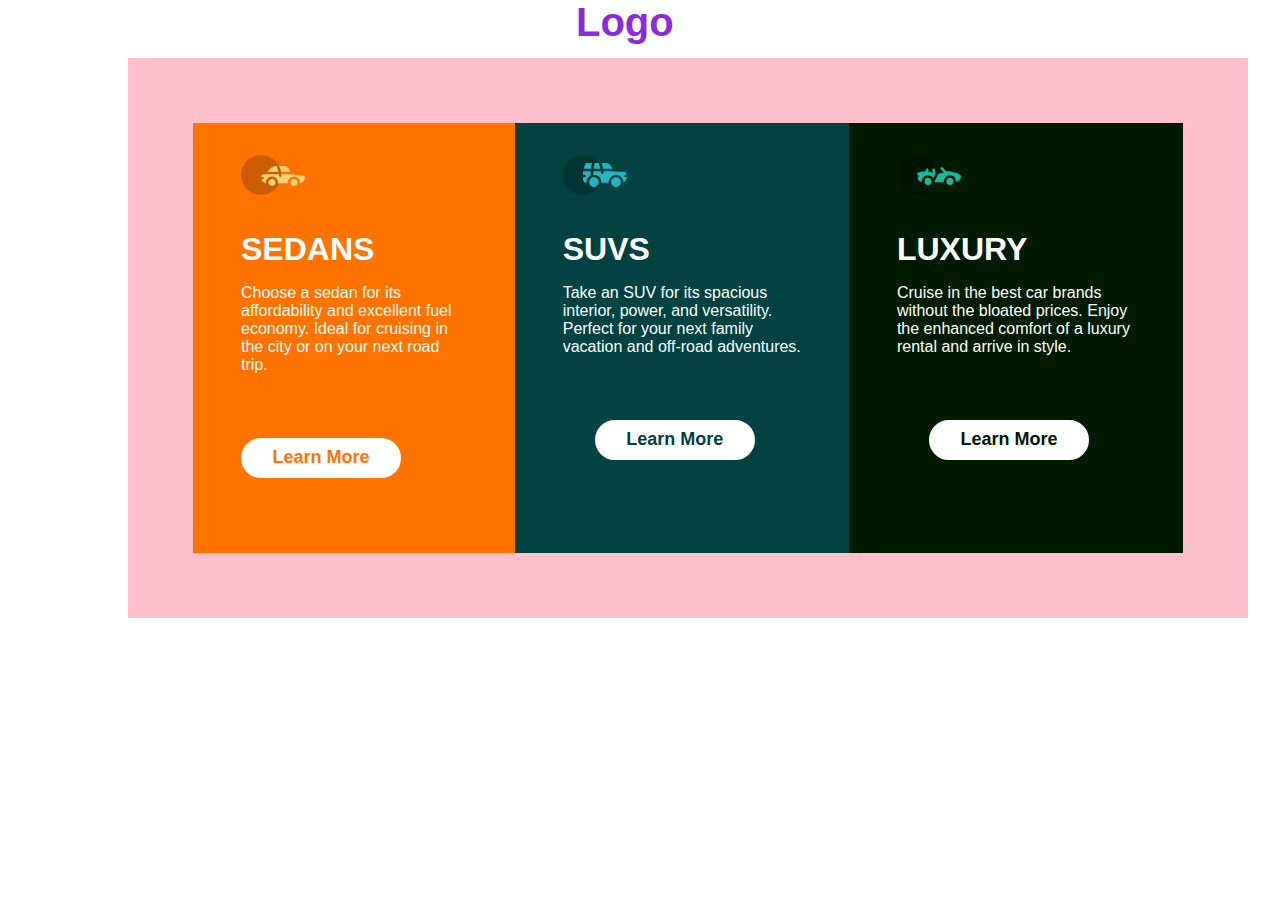
<file: index.html>
<!DOCTYPE html>
<html lang="en">
<head>
    <meta charset="UTF-8">
    <meta http-equiv="X-UA-Compatible" content="IE=edge">
    <meta name="viewport" content="width=device-width, initial-scale=1.0">
    <title>Document</title>
    <link rel="stylesheet" href="css/first.css"/>
</head>
    <body>
        <div class="logo">
            <h1>Logo</h1>
        </div>
        <div class="body">
            <div class="sedans">
                <img src="images/icon-sedans.svg" alt="image of sedans"/>
                <h1>SEDANS</h1>
                <P>Choose a sedan for its affordability and excellent fuel economy. 
                    Ideal for cruising in the city or on your next road trip.</P>
                <button> <a href="sedans.html"> Learn More</a></button>    
            </div>
            <div class="suvs">
               
                <img src="images/icon-suvs.svg" alt="image of suvs"/>
                <h1>SUVS</h1>
                <p>Take an SUV for its spacious interior, power, 
                    and versatility. Perfect for your next family vacation and off-road adventures.</p>
                <button><a href="suvs.html">Learn More</a></button>
            </div>
            <div class="luxury">
                <img src="images/icon-luxury.svg" alt="image of luxury"/>
                <h1>LUXURY</h1>
                <p>Cruise in the best car brands without the bloated prices. Enjoy the enhanced comfort of a luxury rental and arrive in style.
                   </p>
                <button><a href="luxury.html">Learn More</a></button>
            </div>
        </div>
    </body>
</html>
</file>
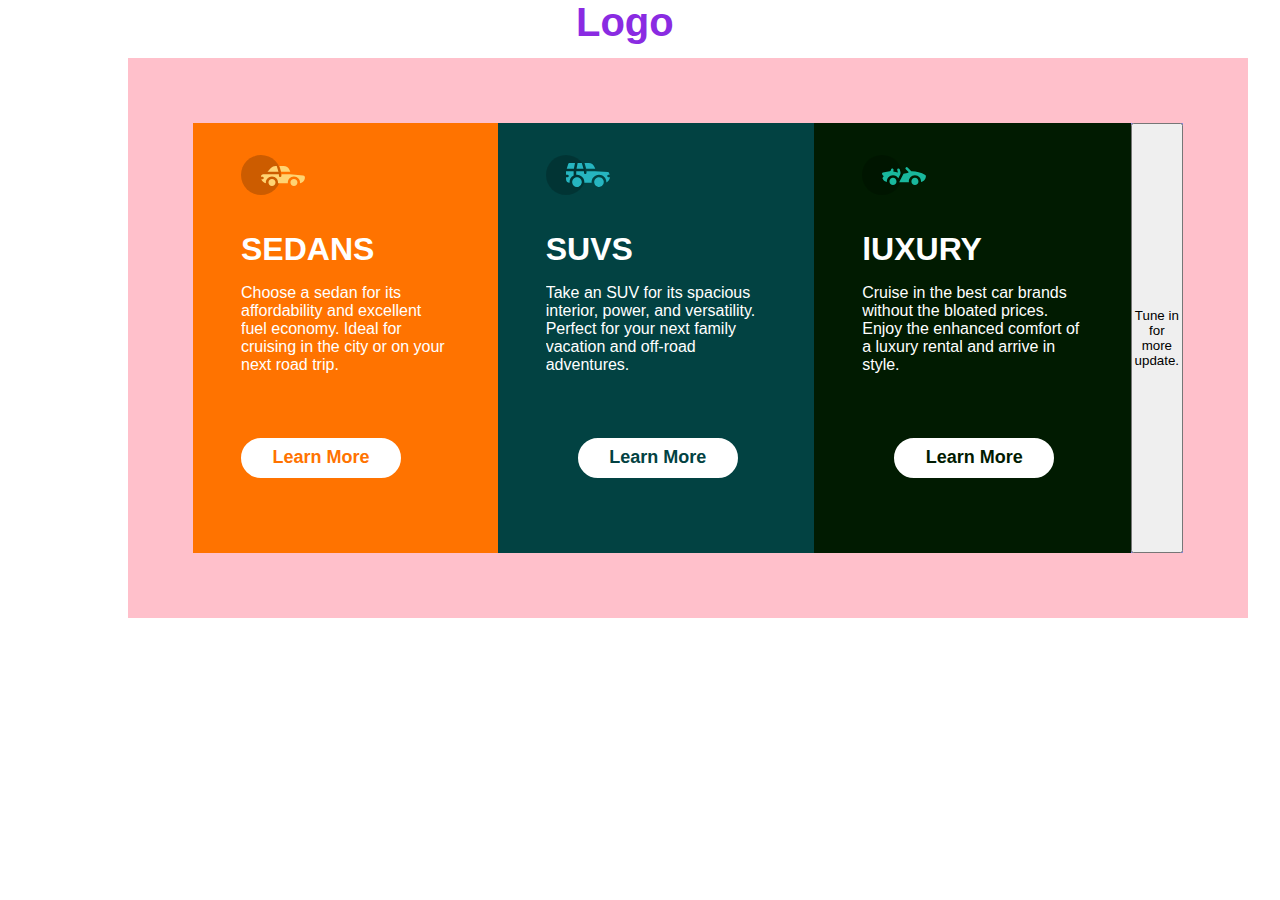
<file: first.html>
<!DOCTYPE html>
<html lang="en">
<head>
    <meta charset="UTF-8">
    <meta http-equiv="X-UA-Compatible" content="IE=edge">
    <meta name="viewport" content="width=device-width, initial-scale=1.0">
    <title>Document</title>
    <link rel="stylesheet" href="css/first.css"/>
</head>
    <body>
        <div class="logo">
            <h1>Logo</h1>
        </div>
        <div class="body">
            <div class="sedans">
                <img src="images/icon-sedans.svg" alt="image of sedans"/>
                <h1>SEDANS</h1>
                <P>Choose a sedan for its affordability and excellent fuel economy. 
                    Ideal for cruising in the city or on your next road trip.</P>
                <button> <a href="sedans.html"> Learn More</a></button>    
            </div>
            <div class="suvs">
               
                <img src="images/icon-suvs.svg" alt="image of suvs"/>
                <h1>SUVS</h1>
                <p>Take an SUV for its spacious interior, power, 
                    and versatility. Perfect for your next family vacation and off-road adventures.</p>
                <button><a href="suvs.html">Learn More</a></button>
            </div>
            <div class="luxury">
                <img src="images/icon-luxury.svg" alt="image of luxury"/>
                <h1>lUXURY</h1>
                <p>Cruise in the best car brands without the bloated prices. Enjoy the enhanced comfort of a luxury rental and arrive in style.
                   </p>
                <button><a href="luxury.html">Learn More</a></button>
            </div>
            <button>Tune in for more update.</button>
        </div>
    </body>
</html>
</file>
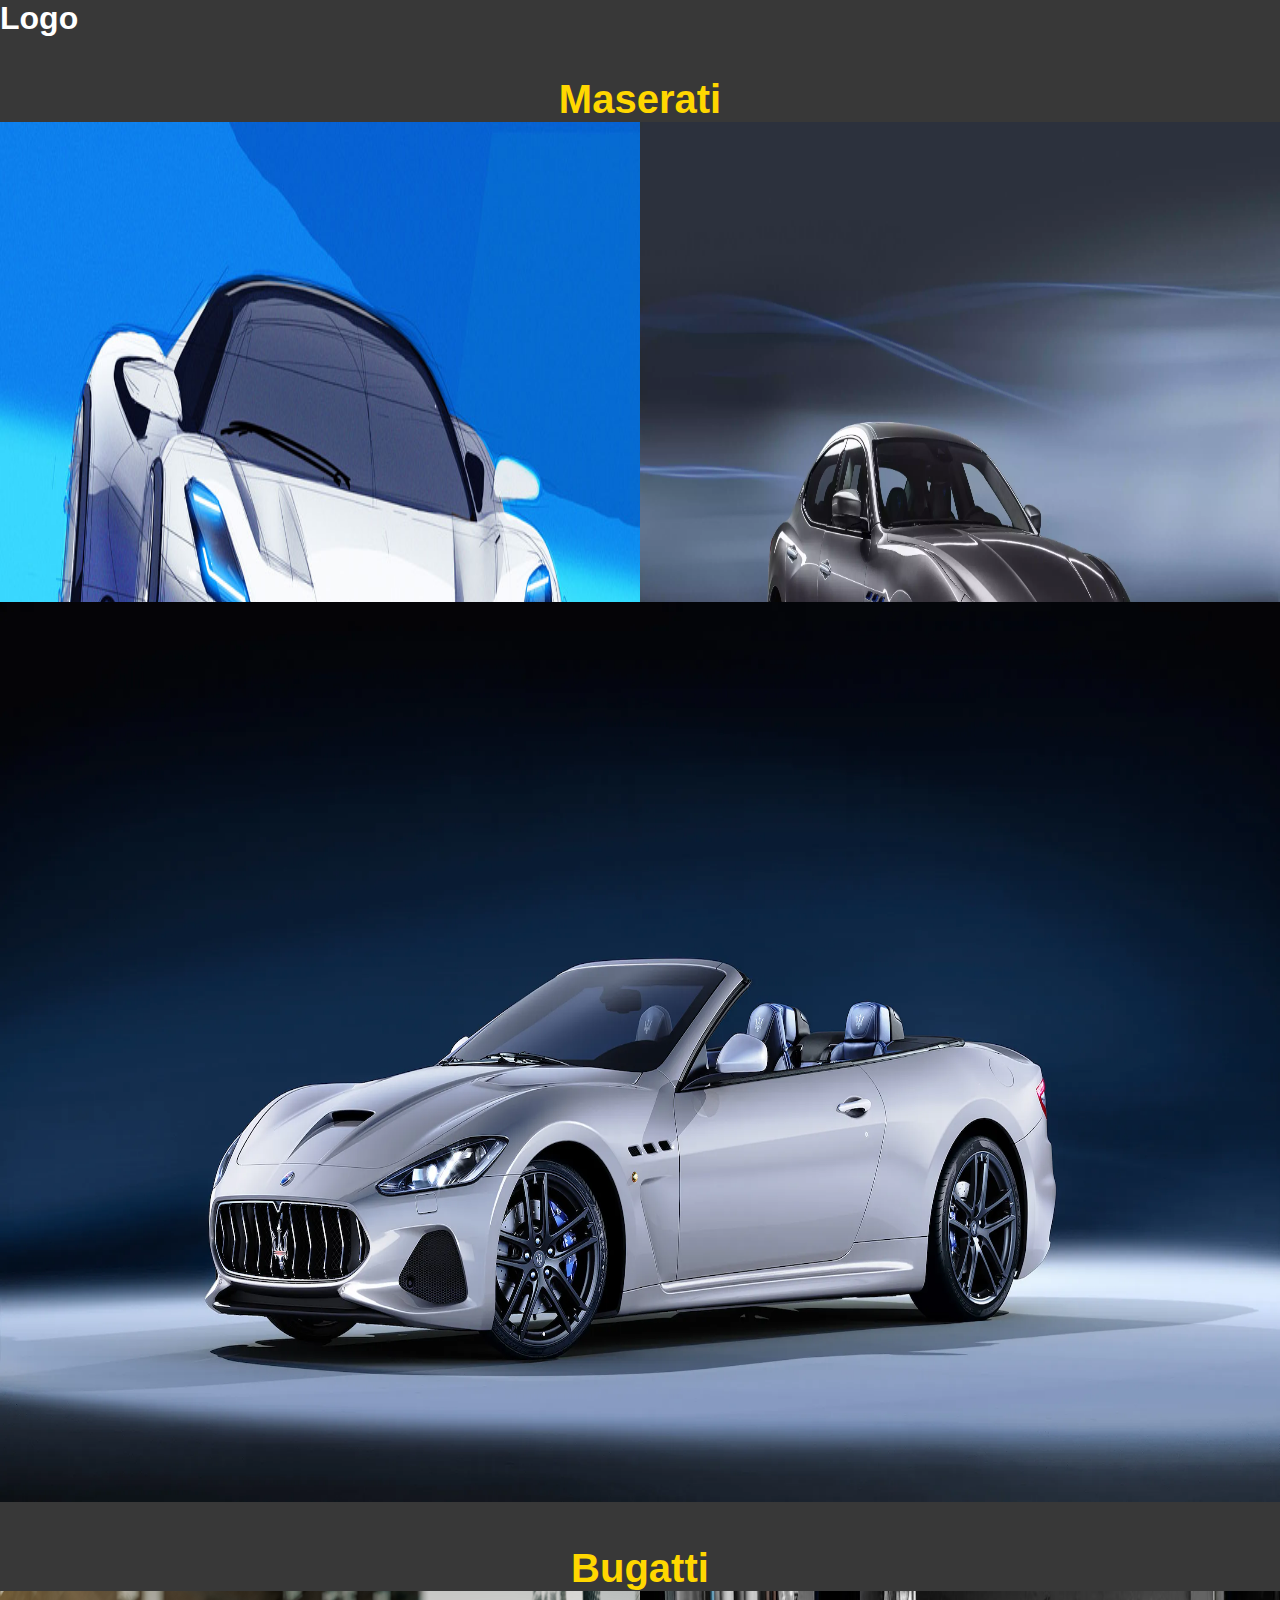
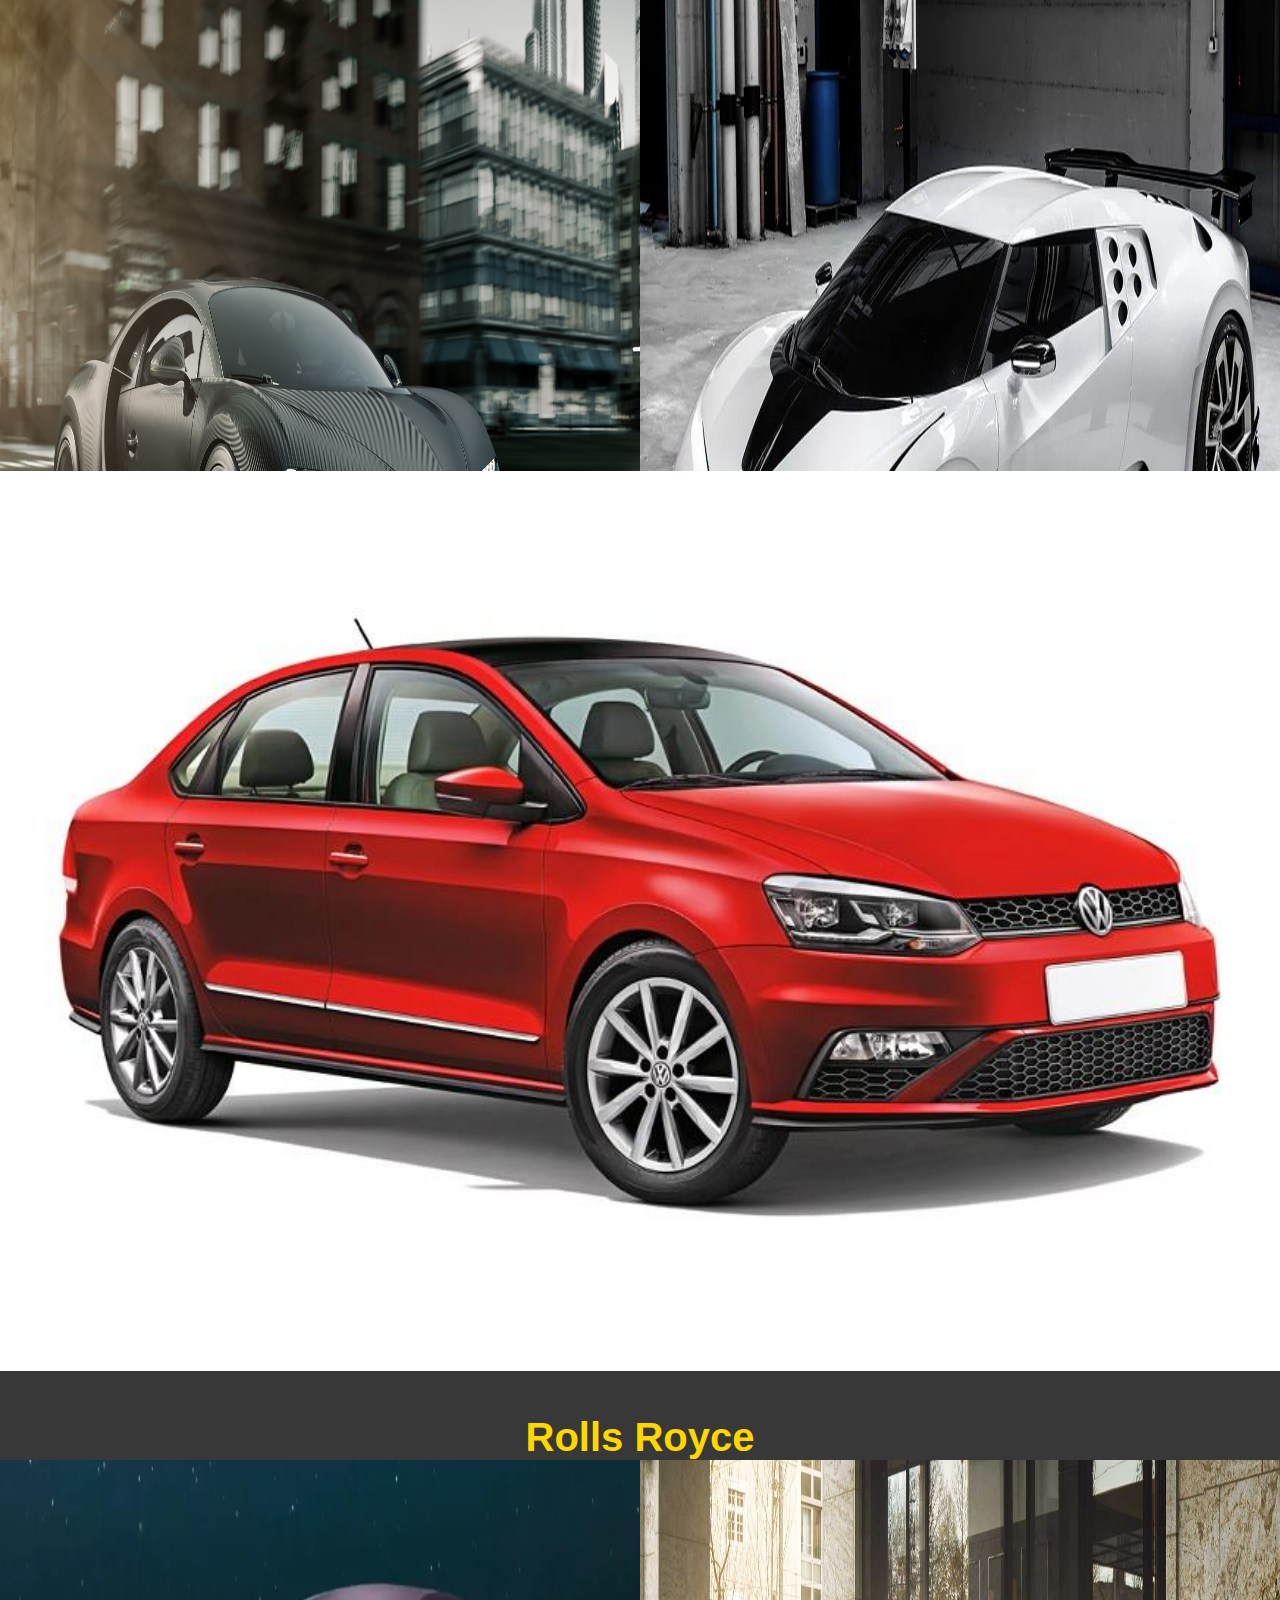
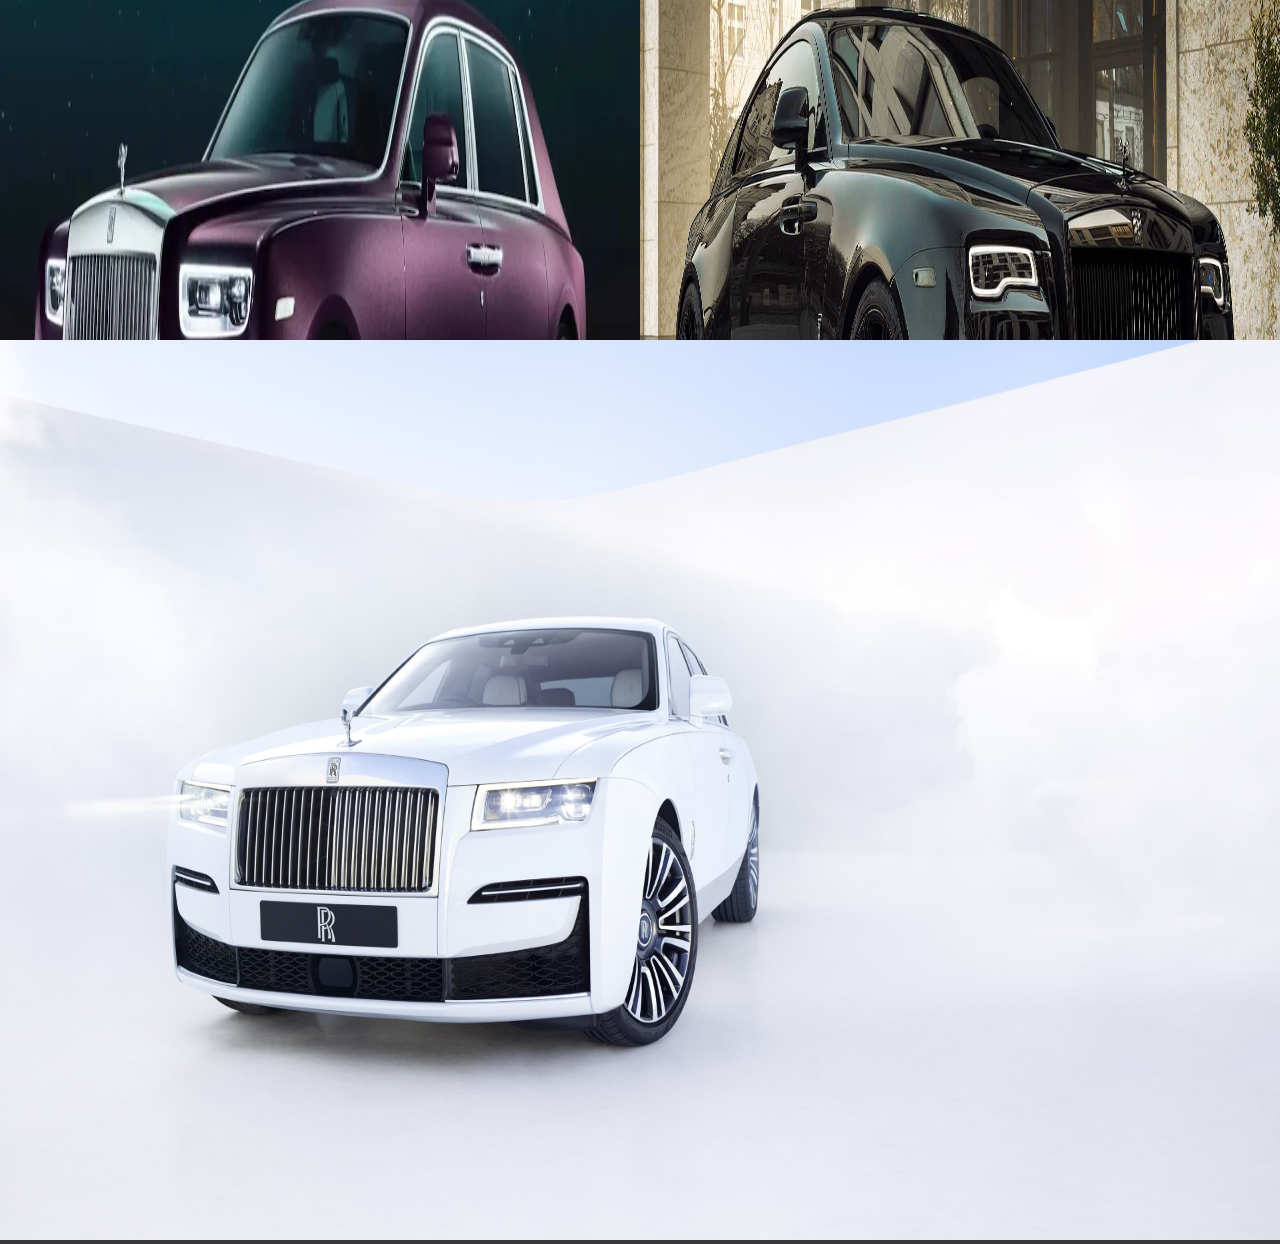
<file: luxury.html>
<!DOCTYPE html>
<html lang="en">
<head>
    <meta charset="UTF-8">
    <meta http-equiv="X-UA-Compatible" content="IE=edge">
    <meta name="viewport" content="width=device-width, initial-scale=1.0">
    <title>Document</title>
    <link rel="stylesheet" href="css/luxury.css"/>
</head>
<body>
    <h1>Logo</h1>
    <div class="mas">
        <h2>Maserati</h2>
        <div class="image1">
            <img src="images/2020110901MaseratiMC20.jpg"/>
            <img src="images/maserati1.webp"/>
        </div>
        <img src="images/maserati3.webp"/>
 
    </div>
    <div class="mas">
        <h2>Bugatti</h2>
        <div class="image2">
        <img src="images/bugatti2.jpg"/>
        <img src="images/bugatti3.jpg"/>
        </div>
        <img src="images/volksw.jpg"/>
    </div>
    <div class="mas">
        <h2>Rolls Royce</h2>
        <div class="image3">
        <img src="images/rolls1.webp"/>
        <img src="images/rolls2.jpg"/>
        </div>
        <img src="images/rolls3.jpg"/>
    </div>
</html>
</file>
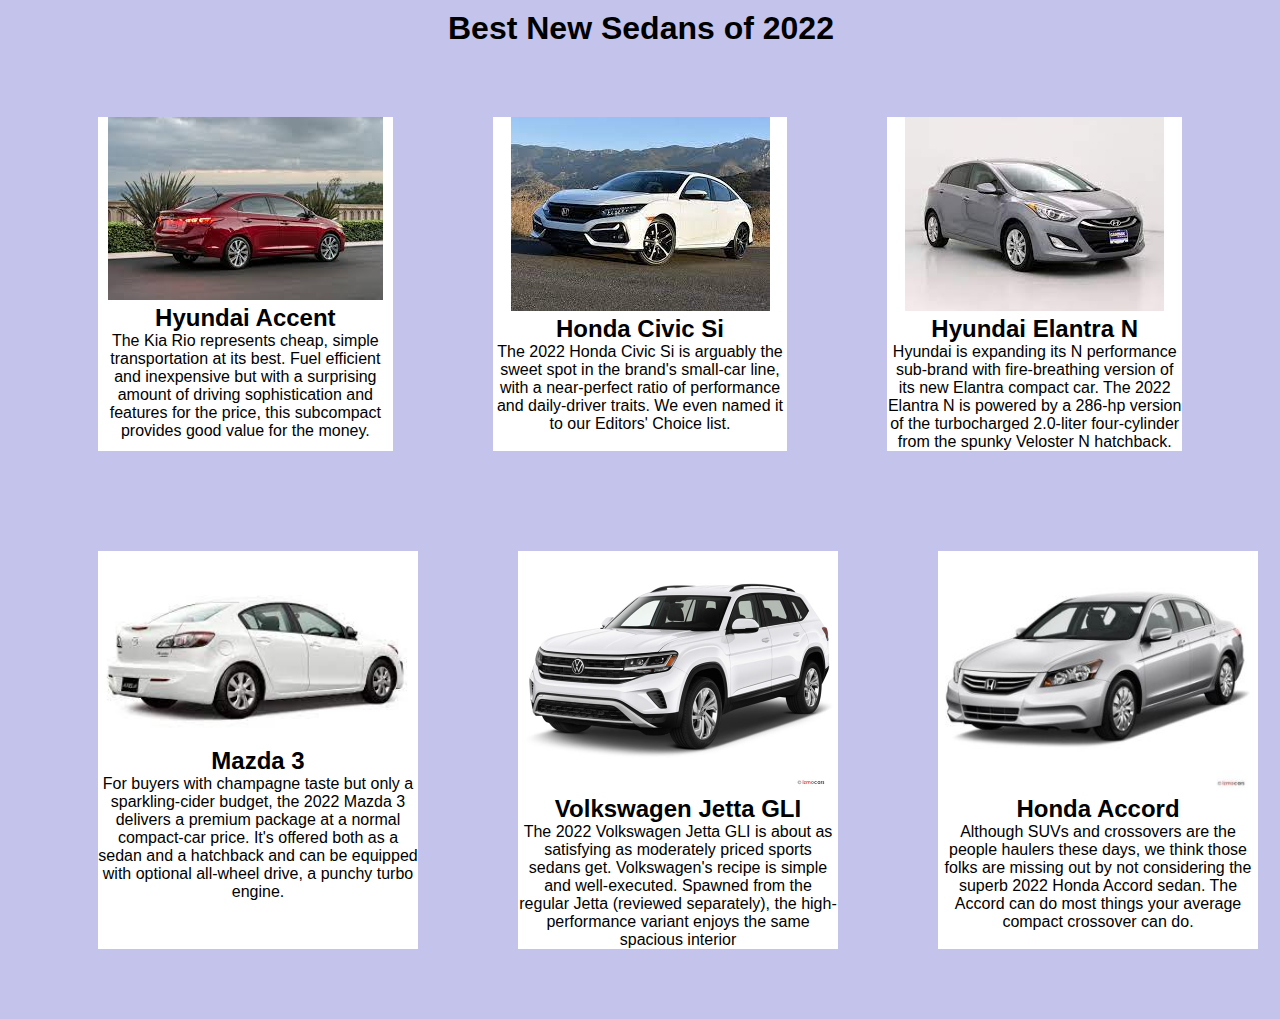
<file: sedans.html>
<!DOCTYPE html>
<html lang="en">
<head>
    <meta charset="UTF-8">
    <meta http-equiv="X-UA-Compatible" content="IE=edge">
    <meta name="viewport" content="width=device-width, initial-scale=1.0">
    <title>Sedans</title>
    <link rel="stylesheet" href="css/sedans.css"/>
</head>
<body>
    <h1>Best New Sedans of 2022</h1>
    <div class="first">
        <div class="one">
            <img src="images/hyundai accent.jfif" alt="Hyundai accent"/>
            <h2>Hyundai Accent</h2>
            <p>The Kia Rio represents cheap, simple transportation at its best. 
                Fuel efficient and inexpensive but with a surprising amount of driving 
                sophistication and features for the price, 
                this subcompact provides good value for the money.</p>
        </div>
        <div class="two">
            <img src="images/honda accent.jfif" alt="honda accent"/>
            <h2>Honda Civic Si</h2>
            <p>The 2022 Honda Civic Si is arguably the sweet spot in the brand's small-car line, 
                with a near-perfect ratio of performance and daily-driver traits. 
                We even named it to our Editors' Choice list.</p>
        </div>
        <div class="three">
            <img src="images/hyundai.jfif" alt="hyundai"/>
            <h2>Hyundai Elantra N</h2>
            <p>Hyundai is expanding its N performance sub-brand with 
                fire-breathing version of its new Elantra compact car. The 2022 Elantra N is 
                powered by a 286-hp version of 
                the turbocharged 2.0-liter four-cylinder from the spunky Veloster N hatchback.</p>
        </div>
    </div>
    <div class="second">
        <div class="four">
            <img src="images/mazda.jfif" alt="mazda"/>
            <h2>Mazda 3</h2>
            <p>For buyers with champagne taste but only a sparkling-cider budget, 
                the 2022 Mazda 3 delivers a premium package at a normal compact-car price. 
                It's offered both as a sedan and a hatchback 
                and can be equipped with optional all-wheel drive, a punchy turbo engine.</p>
        </div>
        <div class="five">
            <img src="images/volks.jpg" alt="volkswagen"/>
            <h2>Volkswagen Jetta GLI</h2>
            <p>The 2022 Volkswagen Jetta GLI is about as satisfying as moderately priced sports 
                sedans get. Volkswagen's recipe is simple and well-executed. Spawned from the 
                regular Jetta (reviewed separately), 
                the high-performance variant enjoys the same spacious interior</p>
        </div>
        <div class="six">
            <img src="images/honda.jpg" alt="honda accord"/>
            <h2>Honda Accord</h2>
            <p>Although SUVs and crossovers are the people haulers these days, we think those 
                folks are missing out by not considering the superb 2022 
                Honda Accord sedan. The Accord can do most things your average compact crossover can do.</p>
        </div>
    </div>
</body>
</html>
</file>
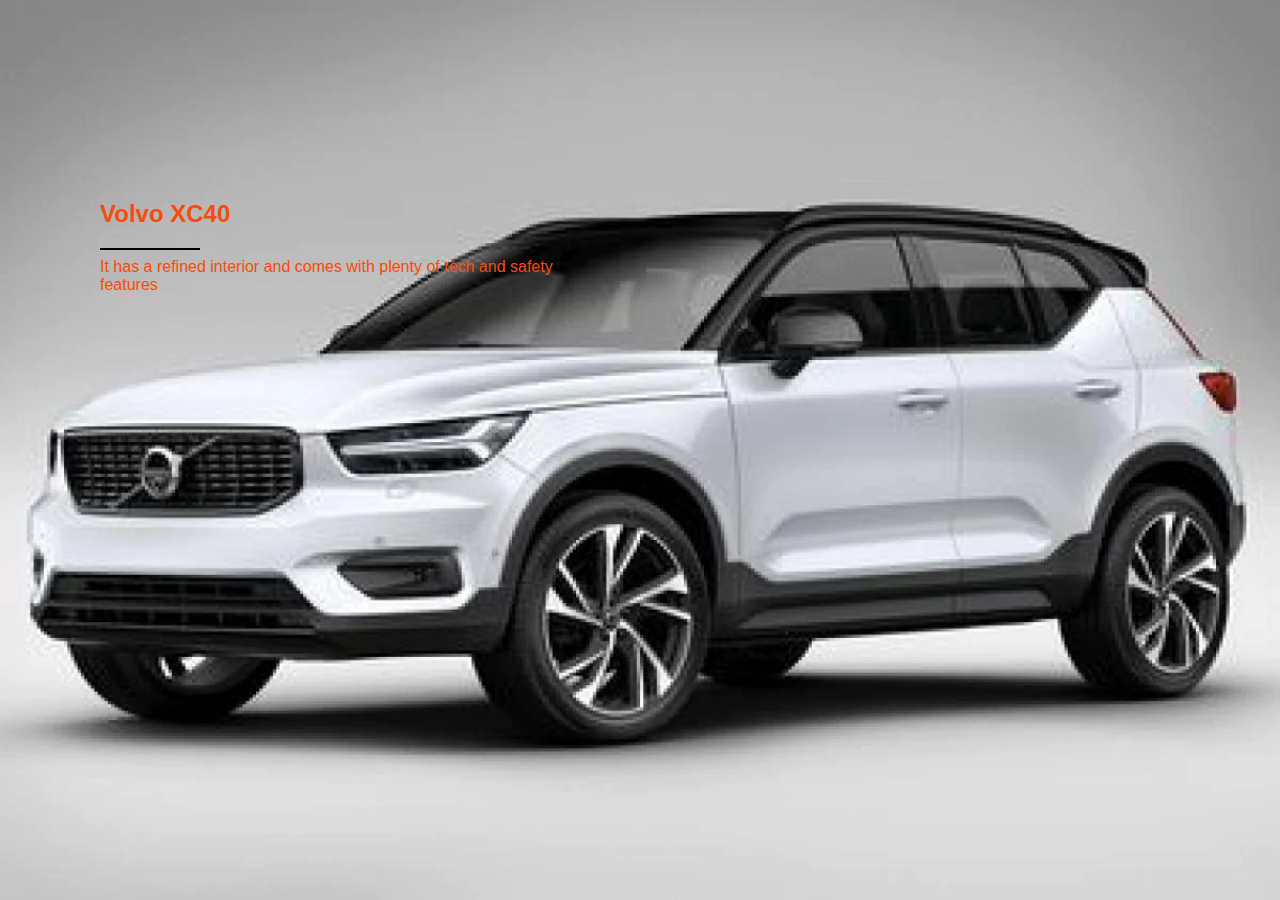
<file: suvs.html>
<!DOCTYPE html>
<html lang="en">
<head>
    <meta charset="UTF-8">
    <meta http-equiv="X-UA-Compatible" content="IE=edge">
    <meta name="viewport" content="width=device-width, initial-scale=1.0">
    <title>suvs</title>
    <link rel="stylesheet" href="css/suvs.css"/>
</head>
<body>
    <div class="slides ">
        <div class="slide1">
            <div class="image">
                <img src="images/Kia Soul.jpg">
            </div>
            <div class="text">
                <h2>2022 Kia Soul</h2>
                <span></span>
                <p>The 2022 Kia Soul sits near the top of our subcompact SUV rankings thanks in 
                    part to its abundant cabin and cargo space and straightforward infotainment 
                    technology.</p>
            </div>
        </div>
        <div class="slide2">
            <div class="image">
            <img src="images/mazda cs30.png">
            </div>
            <div class="text">
                <h2>Mazda CX-30</h2>
                <span></span>
                <p>it's one of the most fun-to-drive vehicles in its class, with sporty 
                    handling and engaging steering. </p>
            </div>
        </div>
        <div class="slide3">
            <div class="image">
                <img src="images/bmw.jpg">
            </div>
            <div class="text">
                <h2>BMW X3</h2>
                <span></span>
                <p>It offers several punchy powertrains, gets good gas mileage,
                    and provides a generally smooth ride.</p>
            </div>
        </div>
        <div class="slide4">
            <div class="image">
                <img src="images/acura.webp">
            </div>
            <div class="text">
                <h2>Acura RDX</h2>
                <span></span>
                <p>It has plenty of space for passengers and cargo, as well as a generous 
                    helping of features and a relatively affordable price tag.</p>
            </div>
        </div>
        <div class="slide5">
            <div class="image">
                <img src="images/volvo.webp">
            </div>
            <div class="text">
                <h2>Volvo XC40</h2>
                <span></span>
                <p>It has a refined interior and comes with plenty of tech and safety features</p>
            </div>
        </div>
    </div>
</body>
</html>
</file>
<file: css/first.css>
*{
    margin: 0;
    padding: 0;
    box-sizing: border-box;
    font-family:'Lucida Sans', 'Lucida Sans Regular', 'Lucida Grande', 'Lucida Sans Unicode', Geneva, Verdana, sans-serif ;
    overflow-x: hidden;
}
.logo{
    margin: 0px 45%;
    font-size: 20px;
    color: blueviolet;
}
.body{
    border: 65px solid pink;
    display: flex;
    margin: 1% 10%;
    width: 70rem;
    height: 35rem;
    background-color: rgb(137, 137, 238);
    color: white;
}
.sedans{
    background-color: rgb(255, 115, 0);
}
.suvs{
    background-color: rgb(2, 66, 66);
}
.luxury{
    background-color: rgb(1, 27, 1);
}
.sedans img, .suvs img, .luxury img{
    margin: 2rem 3rem;
}
.sedans h1, .suvs h1, .luxury h1{
    margin: 0px 3rem
}
.sedans p, .suvs p, .luxury p{
    margin: 1rem 3rem;
}
.sedans button{
    margin: 3rem 3rem;
    height: 2.5rem;
    width: 10rem;
    border: solid white;
    border-radius: 30px;
    text-align: center; 
    color: rgb(255, 115, 0);
    background-color: white;
    font-size: large;
    font-weight: bolder;
}
.sedans a{
    text-decoration: none;
    color: rgb(255, 115, 0);;

}
.suvs button{
    margin: 3rem 5rem;
    height: 2.5rem;
    width: 10rem;
    border: solid white;
    border-radius: 30px;
    text-align: center; 
    color: rgb(2, 66, 66);
    background-color: white;
    font-size: large;
    font-weight: bolder;
}
.suvs a{
    text-decoration: none;
    color: rgb(2, 66, 66);

}
.luxury button{
    margin: 3rem 5rem;
    height: 2.5rem;
    width: 10rem;
    border: solid white;
    border-radius: 30px;
    text-align: center; 
    color: rgb(1, 27, 1);
    background-color: white;
    font-size: large;
    font-weight: bolder;
}
.luxury a{
    text-decoration: none;
    color: rgb(1, 27, 1);
}
@media only screen and (max-width: 600px){
    .body{
        display: block;
        margin: 0px 0px;
        width: 100%;
        height: 100%;
        border: none;
    }
    .logo{
        margin: 0px 10%;
    }
}
</file>
<file: css/luxury.css>
*{
    margin: 0;
    padding: 0;
    box-sizing: border-box;
    font-family:'Lucida Sans', 'Lucida Sans Regular', 'Lucida Grande', 'Lucida Sans Unicode', Geneva, Verdana, sans-serif ;
    overflow-x: hidden;
    background-color: rgb(56, 56, 56);
}
h1{
    color: white;    
}
img{
    width: 100%;
    height: 100vh;
}
.image1, .image2, .image3{
    display: flex;
    height: 30rem;
    overflow-y: hidden;
}
.mas{
    margin-top: 40px;
}
.mas h2{
    text-align: center;
    font-size: 40px;
    color: gold;
}
@media only screen and (max-width: 600px){
    .image1, .image2, .image3{
        display: block;
    }
}
</file>
<file: css/sedans.css>
*{
    margin: 0;
    padding: 0;
    box-sizing: border-box;
    font-family:'Lucida Sans', 'Lucida Sans Regular', 'Lucida Grande', 'Lucida Sans Unicode', Geneva, Verdana, sans-serif ;
}
body{
    background-color: rgb(195, 195, 236);
}
h1{
    width: 30rem;
    margin: 10px 35%;
}
.first, .second{
    display: flex;
    margin: 40px 3rem;
}
.one, .two, .three, .four, .five, .six{
    width: 50rem;
    background-color: white;
    margin: 30px 50px;
    text-align: center;
}
.four img, .five img, .six img{
    width: 20rem;
}
@media only screen and (max-width: 600px){
    .first, .second{
       margin: 0px 0px;
       display: block;
       width: 100%;

    }
    .one, .two, .three, .four, .five, .six {
        width: 100%;
        margin: 10px 10px;
    }
    h1{
        width: 20rem;
        margin: 10px 20px;
        text-align: center;
    }
}
</file>
<file: css/suvs.css>
*{
    margin: 0;
    padding: 0;
    box-sizing: border-box;
    font-family:'Lucida Sans', 'Lucida Sans Regular', 'Lucida Grande', 'Lucida Sans Unicode', Geneva, Verdana, sans-serif ;
    overflow-x: hidden;

}
.slide1, .slide2, .slide3, .slide4, .slide5 {
    width: 100%;
    height: 100vh;
    position: absolute;
    transform: translate();
}
img{
    width: 100%;
    height: 100vh;
    position: absolute;
    left: 50%;
    top: 50%;
    transform: translate(-50%, -50%);
}
.text{
    position: absolute;
    width:  500px;
    top: 200px;
    left: 100px;
    color: rgb(247, 76, 9);
}
.text span{
    background: black;
    height: 2px;
    width: 100px;
    position: absolute;
    top: 3rem;
    left: 0;
}
.text p{
    margin-top: 30px;
}
.slide1{
    animation: slide1 12s linear infinite;
}
.slide2{
    animation: slide2 12s linear infinite;
}
.slide3{
    animation: slide3 12s linear infinite;
}
.slide4{
    animation: slide4 12s linear infinite;
}
.slide5{
    animation: slide5 12s linear infinite;
}
@keyframes slide1{
    0%{
        visibility: visible;
    }
    25%{
        visibility: hidden;
    }
    50%{
        visibility: hidden;
    }
    75%{
        visibility: hidden;
    }
    100%{
        visibility: hidden;
    }
}
@keyframes slide2{
    0%{
        visibility: hidden;
    }
    25%{
        visibility: hidden;
    }
    50%{
        visibility: visible;
    }
    75%{
        visibility: hidden;
    }
    100%{
        visibility: hidden;
    }
}
@keyframes slide3{
    0%{
        visibility: hidden;
    }
    25%{
        visibility: hidden;
    }
    50%{
        visibility: hidden;
    }
    75%{
        visibility: visible;
    }
    100%{
        visibility: hidden;
    }
}
@keyframes slide4{
    0%{
        visibility: hidden;
    }
    25%{
        visibility: hidden;
    }
    50%{
        visibility: hidden;
    }
    75%{
        visibility: hidden;
    }
    100%{
        visibility: visible;
    }
}
@keyframes slide5{
    0%{
        visibility: hidden;
    }
    25%{
        visibility: hidden;
    }
    50%{
        visibility: hidden;
    }
    75%{
        visibility: hidden;
    }
    100%{
        visibility: visible;
    }
}
@media only screen and (max-width: 600px){
   .text{
       width: 300px;
       left: 20px;
   } 
}
</file>
